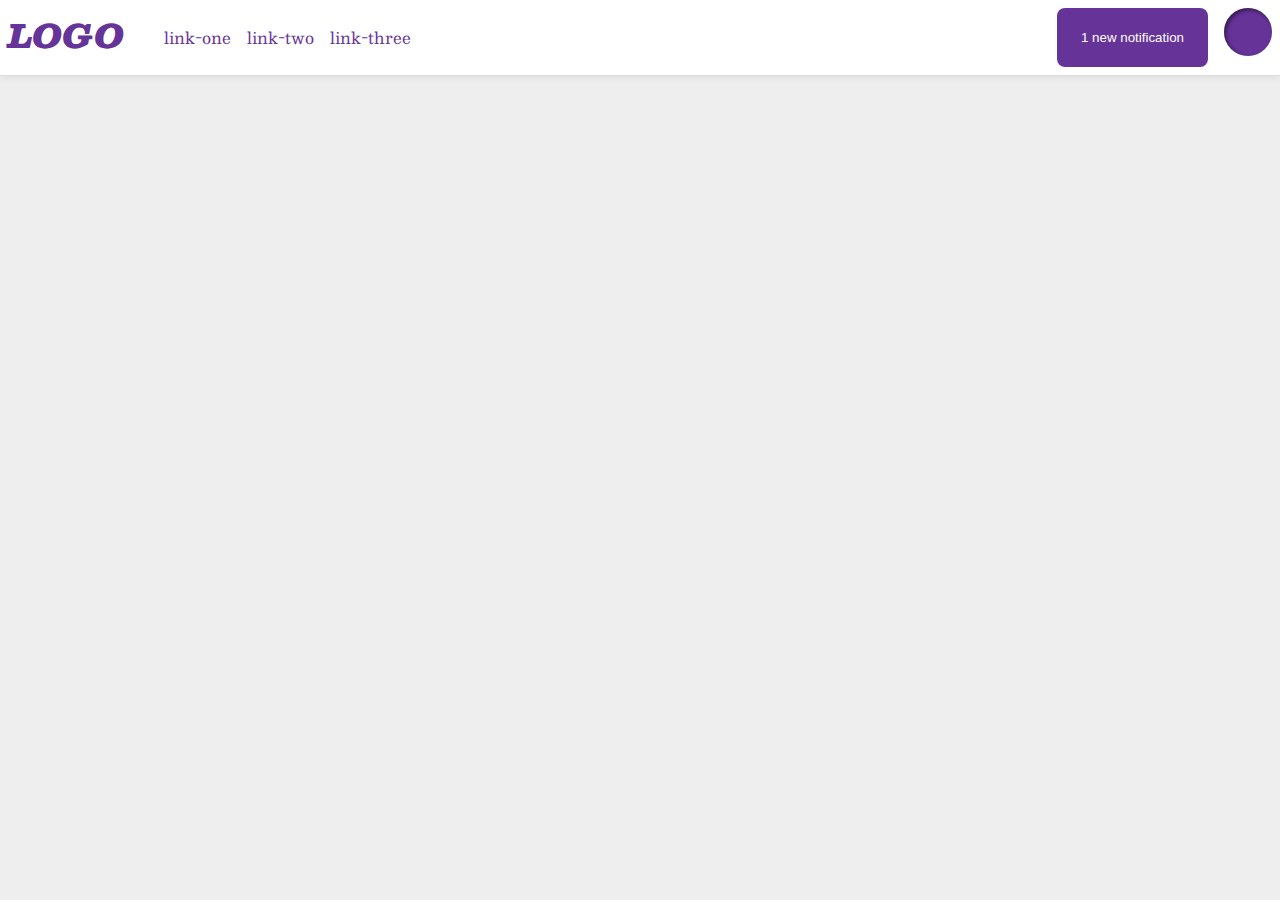
<file: flex/03-flex-header-2/index.html>
<!DOCTYPE html>
<html lang="en">
  <head>
    <meta charset="UTF-8" />
    <meta http-equiv="X-UA-Compatible" content="IE=edge" />
    <meta name="viewport" content="width=device-width, initial-scale=1.0" />
    <title>Flex Header 2</title>
    <link rel="stylesheet" href="style.css" />
  </head>
  <body>
    <div class="header">
      <div class="nav-bar">
        <div class="logo">LOGO</div>
        <ul class="links">
          <li><a href="https://google.com">link-one</a></li>
          <li><a href="https://google.com">link-two</a></li>
          <li><a href="https://google.com">link-three</a></li>
        </ul>
      </div>
      <div class="notification-bar">
        <button class="notifications">1 new notification</button>
        <div class="profile-image"></div>
      </div>
    </div>
  </body>
</html>
</file>
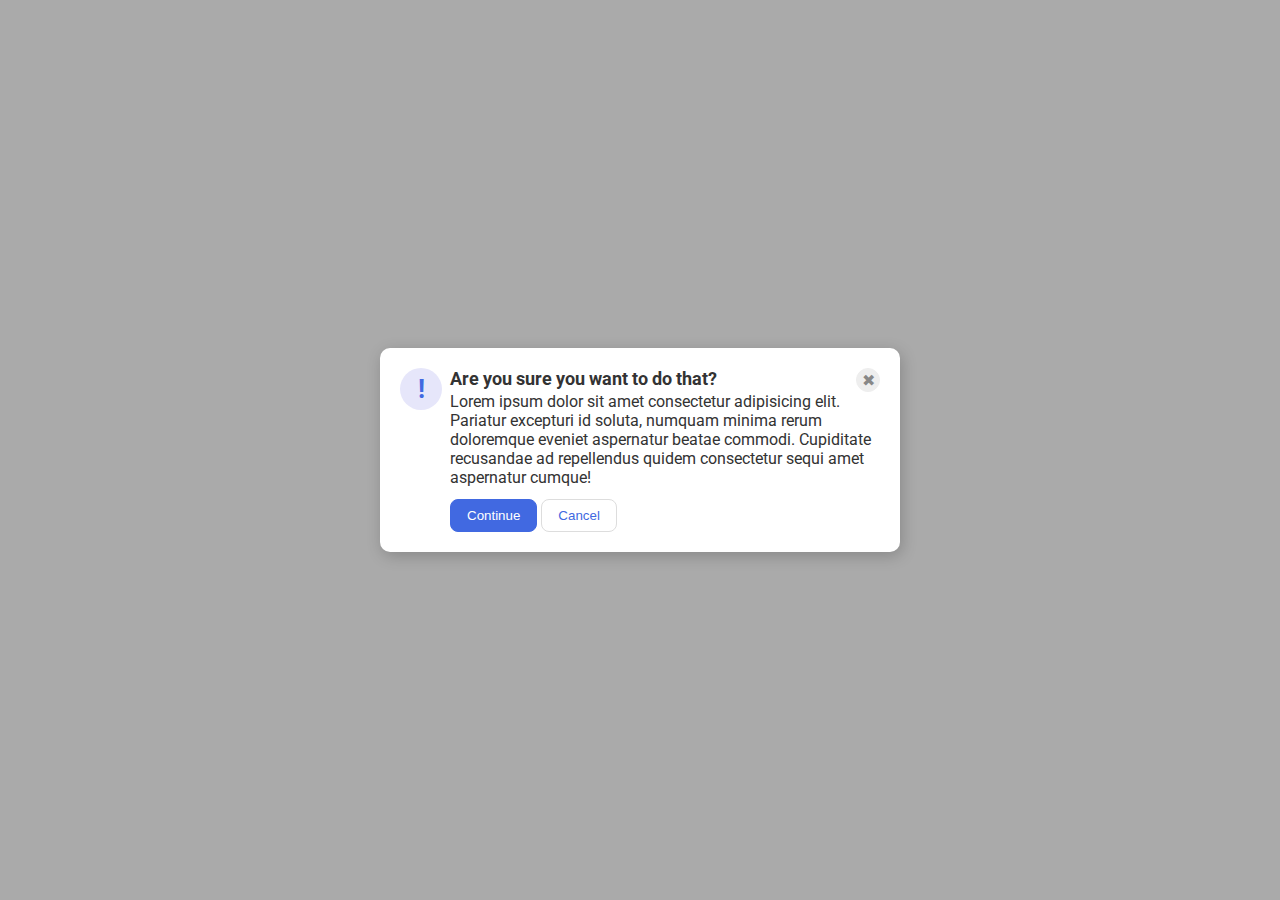
<file: flex/05-flex-modal/index.html>
<!DOCTYPE html>
<html lang="en">
  <head>
    <meta charset="UTF-8" />
    <meta http-equiv="X-UA-Compatible" content="IE=edge" />
    <meta name="viewport" content="width=device-width, initial-scale=1.0" />
    <link rel="stylesheet" href="style.css" />
    <title>Modal</title>
  </head>
  <body>
    <div class="modal">
      <div class="container">
        <div class="exclaim">
          <div class="icon">!</div>
        </div>
        <div class="container2">
          <div class="header-close">
            <div class="header">Are you sure you want to do that?</div>
            <button class="close-button">✖</button>
          </div>

          <div class="text">
            Lorem ipsum dolor sit amet consectetur adipisicing elit. Pariatur
            excepturi id soluta, numquam minima rerum doloremque eveniet
            aspernatur beatae commodi. Cupiditate recusandae ad repellendus
            quidem consectetur sequi amet aspernatur cumque!
          </div>
          <div class="buttons">
            <button class="continue">Continue</button>
            <button class="cancel">Cancel</button>
          </div>
        </div>
      </div>
    </div>
  </body>
</html>
</file>
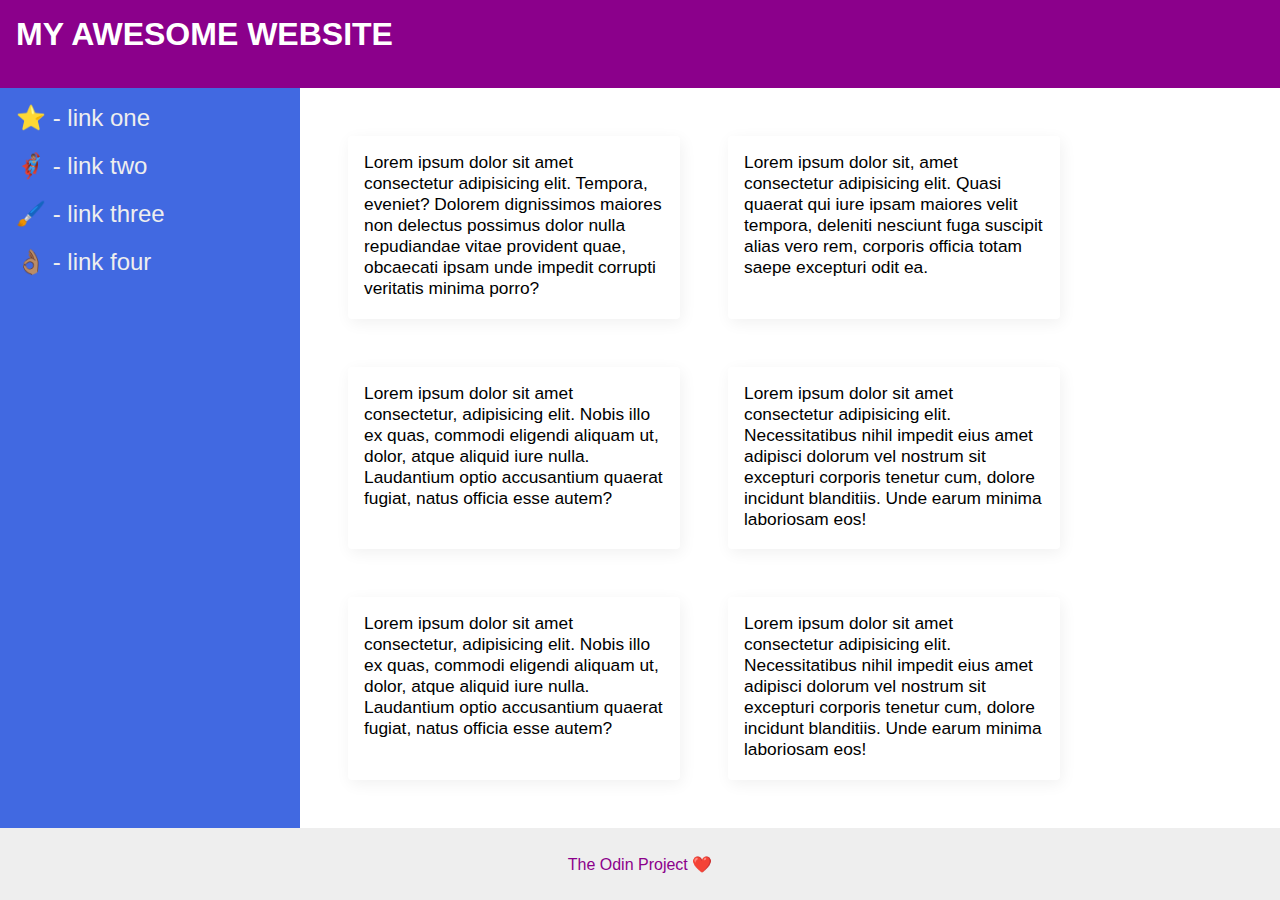
<file: flex/07-flex-layout-2/index.html>
<!DOCTYPE html>
<html lang="en">
  <head>
    <meta charset="UTF-8" />
    <meta http-equiv="X-UA-Compatible" content="IE=edge" />
    <meta name="viewport" content="width=device-width, initial-scale=1.0" />
    <title>The Holy Grail</title>
    <link rel="stylesheet" href="style.css" />
  </head>
  <body>
    <div class="header">MY AWESOME WEBSITE</div>
    <div class="hero">
      <div class="sidebar">
        <ul>
          <li><a href="#">⭐ - link one</a></li>
          <li><a href="#">🦸🏽‍♂️ - link two</a></li>
          <li><a href="#">🖌️ - link three</a></li>
          <li><a href="#">👌🏽 - link four</a></li>
        </ul>
      </div>
      <div class="card-container">
        <div class="card">
          Lorem ipsum dolor sit amet consectetur adipisicing elit. Tempora,
          eveniet? Dolorem dignissimos maiores non delectus possimus dolor nulla
          repudiandae vitae provident quae, obcaecati ipsam unde impedit
          corrupti veritatis minima porro?
        </div>
        <div class="card">
          Lorem ipsum dolor sit, amet consectetur adipisicing elit. Quasi
          quaerat qui iure ipsam maiores velit tempora, deleniti nesciunt fuga
          suscipit alias vero rem, corporis officia totam saepe excepturi odit
          ea.
        </div>
        <div class="card">
          Lorem ipsum dolor sit amet consectetur, adipisicing elit. Nobis illo
          ex quas, commodi eligendi aliquam ut, dolor, atque aliquid iure nulla.
          Laudantium optio accusantium quaerat fugiat, natus officia esse autem?
        </div>
        <div class="card">
          Lorem ipsum dolor sit amet consectetur adipisicing elit.
          Necessitatibus nihil impedit eius amet adipisci dolorum vel nostrum
          sit excepturi corporis tenetur cum, dolore incidunt blanditiis. Unde
          earum minima laboriosam eos!
        </div>
        <div class="card">
          Lorem ipsum dolor sit amet consectetur, adipisicing elit. Nobis illo
          ex quas, commodi eligendi aliquam ut, dolor, atque aliquid iure nulla.
          Laudantium optio accusantium quaerat fugiat, natus officia esse autem?
        </div>
        <div class="card">
          Lorem ipsum dolor sit amet consectetur adipisicing elit.
          Necessitatibus nihil impedit eius amet adipisci dolorum vel nostrum
          sit excepturi corporis tenetur cum, dolore incidunt blanditiis. Unde
          earum minima laboriosam eos!
        </div>
      </div>
    </div>
    <div class="footer">The Odin Project ❤️</div>
  </body>
</html>
</file>
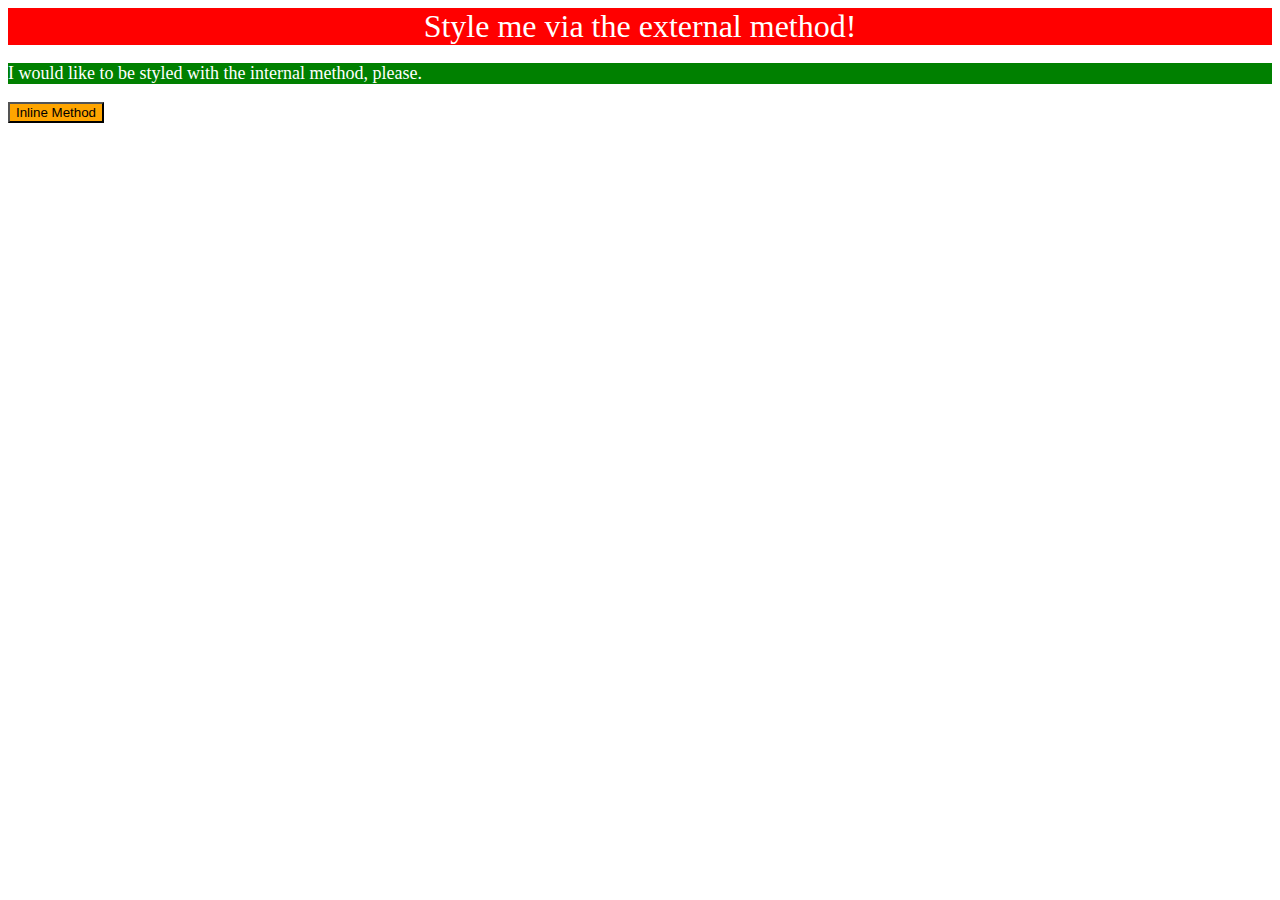
<file: foundations/01-css-methods/index.html>
<!DOCTYPE html>
<html lang="en">
  <head>
    <meta charset="UTF-8">
    <meta http-equiv="X-UA-Compatible" content="IE=edge">
    <meta name="viewport" content="width=device-width, initial-scale=1.0">
    <link rel="stylesheet" href="styles.css">
    <title>Methods for Adding CSS</title>
<style>
p {
color: white;
background-color: green;
font-size: 18px;



}


</style>
    
  </head>
  <body>
    <div>Style me via the external method!</div>
    <p>I would like to be styled with the internal method, please.</p>
    <button style=" font: 18px; background-color:orange ;">Inline Method</button>
  </body>
</html>
</file>
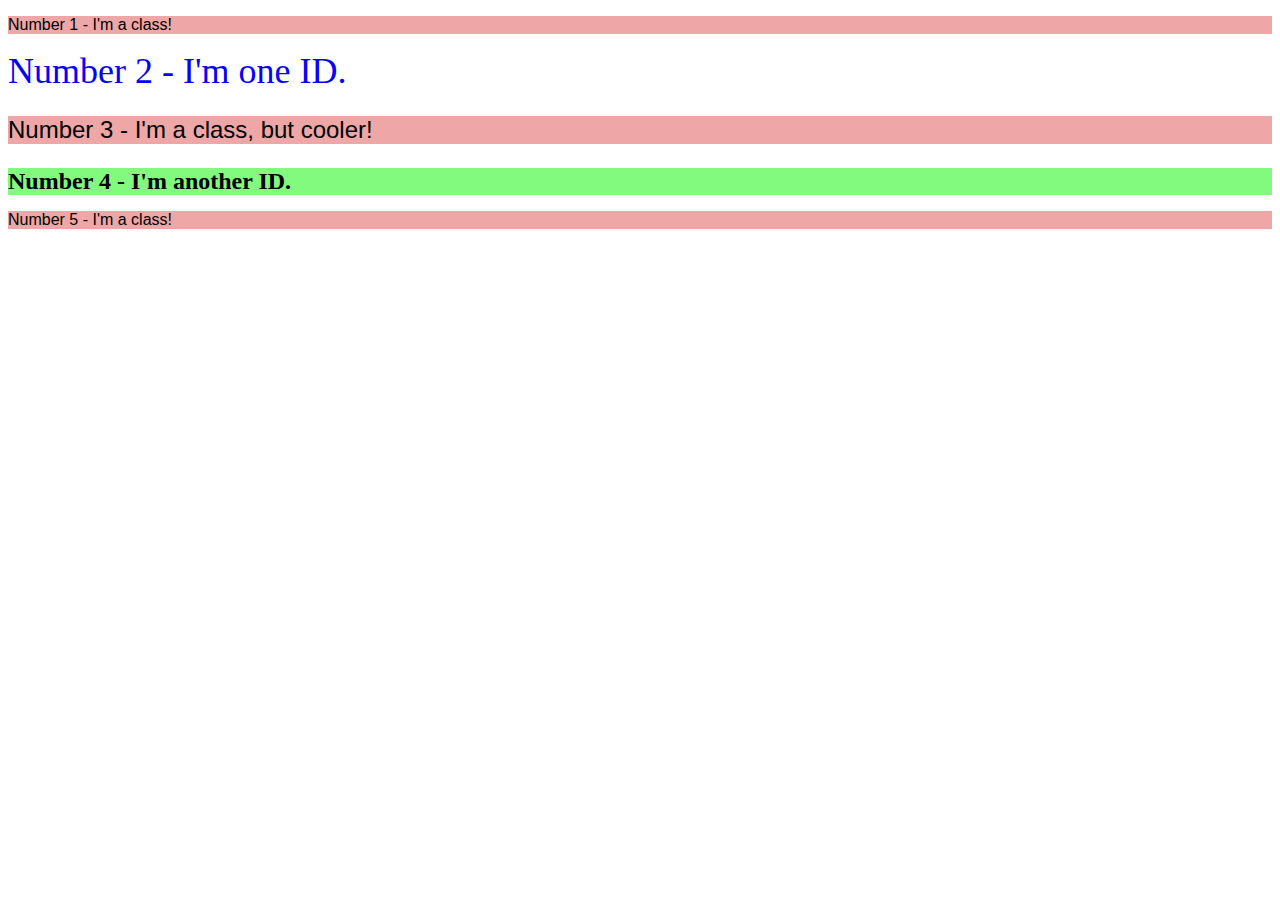
<file: foundations/02-class-id-selectors/index.html>
<!DOCTYPE html>
<html lang="en">
  <head>
    <meta charset="UTF-8">
    <meta http-equiv="X-UA-Compatible" content="IE=edge">
    <meta name="viewport" content="width=device-width, initial-scale=1.0">
    <title>Class and ID Selectors</title>
    <link rel="stylesheet" href="style.css">
  </head>
  <body>





    <p class="one">Number 1 - I'm a class!</p>
    <div id="two">Number 2 - I'm one ID.</div>
    <p class="three">Number 3 - I'm a class, but cooler!</p>
    <div id="four">Number 4 - I'm another ID.</div>
    <p class="five">Number 5 - I'm a class!</p>






  </body>
</html>
</file>
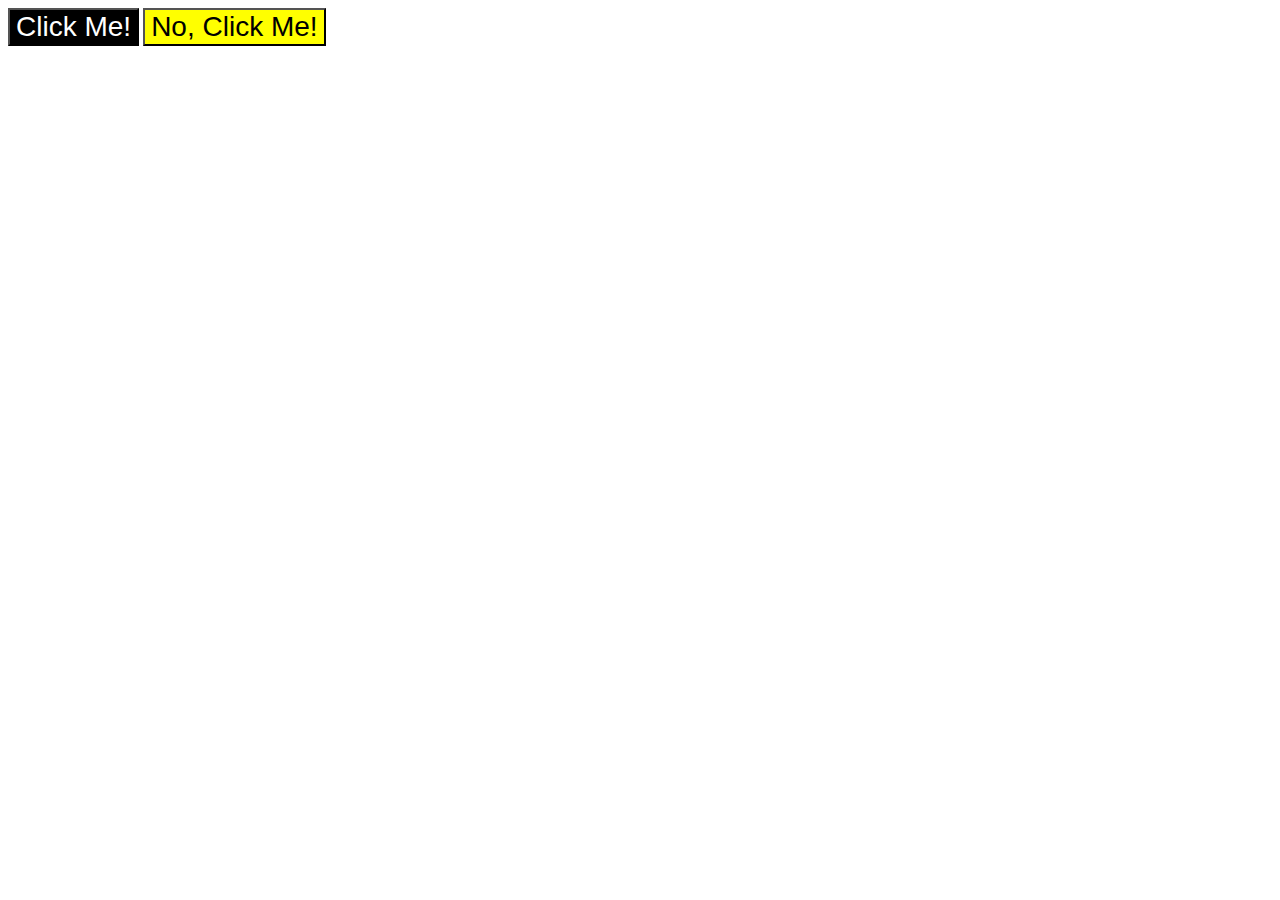
<file: foundations/03-grouping-selectors/index.html>
<!DOCTYPE html>
<html lang="en">
  <head>
    <meta charset="UTF-8">
    <meta http-equiv="X-UA-Compatible" content="IE=edge">
    <meta name="viewport" content="width=device-width, initial-scale=1.0">
    <title>Grouping Selectors</title>
    <link rel="stylesheet" href="style.css">
  </head>
  <body>
    <button class="first">Click Me!</button>
    <button class="second">No, Click Me!</button>
  </body>
</html>
</file>
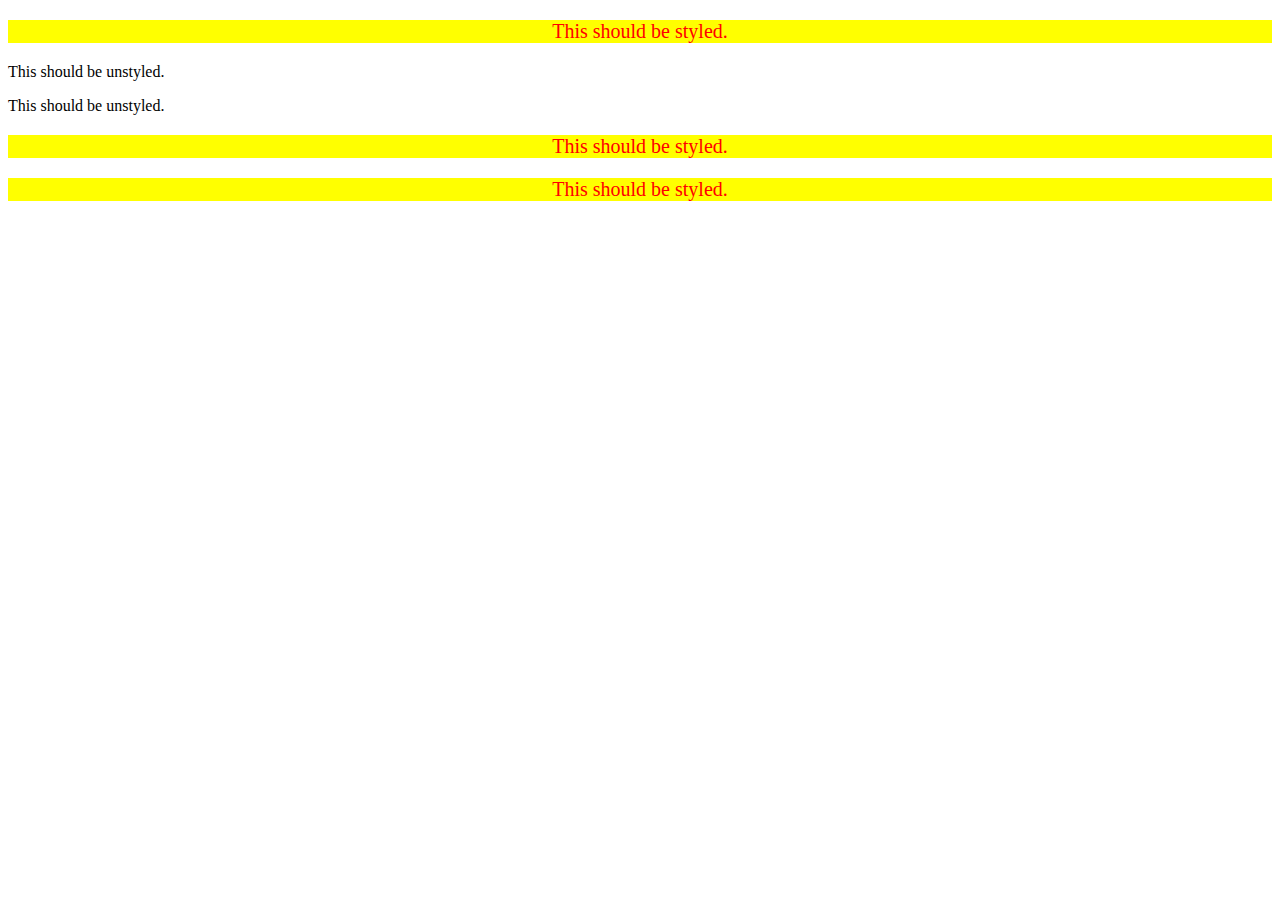
<file: foundations/05-descendant-combinator/index.html>
<!DOCTYPE html>
<html lang="en">
  <head>
    <meta charset="UTF-8">
    <meta http-equiv="X-UA-Compatible" content="IE=edge">
    <meta name="viewport" content="width=device-width, initial-scale=1.0">
    <title>Descendant Combinator</title>
    <link rel="stylesheet" href="style.css">
  </head>
  <body>
    <div class="container">
      <p class="text">This should be styled.</p>
    </div>


    <p class="text">This should be unstyled.</p>
    <p class="text">This should be unstyled.</p>

    
    <div class="container">
      <p class="text">This should be styled.</p>
      <p class="text">This should be styled.</p>
    </div>
  </body>
</html>
</file>
<file: flex/03-flex-header-2/style.css>
/* this is some magical font-importing.  
you'll learn about it later. */
@import url('https://fonts.googleapis.com/css2?family=Besley:ital,wght@0,400;1,900&display=swap');

body {
  margin: 0;
  background: #eee;
  font-family: Besley, serif;
}

.header {
  background: white;
  border-bottom: 1px solid #ddd;
  box-shadow: 0 0 8px rgba(0,0,0,.1);
  display: flex;
  justify-content: space-between;
  padding: 8px;
}

.profile-image {
  background: rebeccapurple;
  box-shadow: inset 2px 2px 4px rgba(0,0,0,.5);
  border-radius: 50%;
  width: 48px;
  height: 48px;
}

.logo {
  color: rebeccapurple;
  font-size: 32px;
  font-weight: 900;
  font-style: italic;
}

button {
  border: none;
  border-radius: 8px;
  background: rebeccapurple;
  color: white;
  padding: 8px 24px;
}

a {
  /* this removes the line under our links */
  text-decoration: none;
  color: rebeccapurple;
}

ul {
  list-style-type: none;
  display: flex;
  gap: 16px;
}

.nav-bar{
display: flex;




}

.notification-bar{

display:flex; 
gap:16px;



}
</file>
<file: flex/05-flex-modal/style.css>
@import url("https://fonts.googleapis.com/css2?family=Roboto:wght@400;700&display=swap");

html,
body {
  height: 100%;
}

body {
  font-family: Roboto, sans-serif;
  margin: 0;
  background: #aaa;
  color: #333;
  /* I'll give you this one for free lol */
  display: flex;
  align-items: center;
  justify-content: center;
}

.modal {
  background: white;
  width: 480px;
  border-radius: 10px;
  box-shadow: 2px 4px 16px rgba(0, 0, 0, 0.2);
  padding: 20px;
}

.container {
  display: flex;
  justify-content: space-between;
  gap: 8px;
}


.buttons {
  padding: 12px 12px 0px 0px;
}
.header-close {
  gap: 8px;
  display: flex;
  justify-content: space-between;
}

.header {
  font-weight: 700;
  font-size: 18px;
}

.icon {
  color: royalblue;
  font-size: 26px;
  font-weight: 700;
  background: lavender;
  width: 42px;
  height: 42px;
  border-radius: 50%;
  display: flex;
  align-items: center;
  justify-content: center;
  
}

.close-button {
  background: #eee;
  border-radius: 50%;
  color: #888;
  font-weight: 400;
  font-size: 16px;
  height: 24px;
  width: 24px;
  display: flex;
  align-items: center;
  justify-content: center;
  border: 1px solid #eee;
  padding: 0;
}

button {
  cursor: pointer;
  padding: 8px 16px;
  border-radius: 8px;
}

button.continue {
  background: royalblue;
  border: 1px solid royalblue;
  color: white;
}

button.cancel {
  background: white;
  border: 1px solid #ddd;
  color: royalblue;
}
</file>
<file: flex/07-flex-layout-2/style.css>
body {
  font-family: -apple-system, BlinkMacSystemFont, "Segoe UI", Roboto, Oxygen,
    Ubuntu, Cantarell, "Open Sans", "Helvetica Neue", sans-serif;
  margin: 0;
  min-height: 100vh;
  display: flex;
  flex-direction: column;
  /* justify-content: space-between; */
}
ul {
  display: flex;
  flex-direction: column;
  gap: 20px;
  margin: 0;
  padding: 0;
}
li {
  list-style: none;
}
a {
  text-decoration: none;
  color: #eee;
  font-size: 24px;
  font-weight: 500;
}

.header {
  height: 72px;
  background: darkmagenta;
  color: white;
  font-weight: 900;
  font-size: 32px;
  /* text-align: center; */
  padding: 16px 0px 0px 16px;
}

.hero {
  display: flex;
  flex: 1;
}
.card-container {
  display: flex;
  flex-wrap: wrap;
  gap: 48px;
  padding: 48px;
}

.sidebar {
  width: 300px;
  background: royalblue;
  box-sizing: border-box;
  padding: 16px;
  flex-shrink: 0;


}

.card {
  box-shadow: 2px 4px 16px rgba(0, 0, 0, 0.06);
  border-radius: 4px;
 padding: 16px;
  width: 300px;
  font-size: 13pt;
  font-weight: 400;
  
}
.footer {
  height: 72px;
  background: #eee;
  color: darkmagenta;
 display: flex;
 justify-content: center;
 align-items: center;
}
</file>
<file: foundations/01-css-methods/styles.css>
*{ color: black;}
div{ background-color: red; color: white; font-size: 32px; text-align: center; font-style: bold;}
</file>
<file: foundations/02-class-id-selectors/style.css>
p{background-color: rgb(239, 166, 166); font-family: verdana,DejaVu-Sans, sans-serif;}
#two{color: rgb(4, 4, 243); font-size: 36px; }

.three{font-size: 24px;}


#four{font-size: 24px;font-weight: bold; background-color: rgb(129, 250, 125);font-family: 'Trebuchet MS';}
</file>
<file: foundations/03-grouping-selectors/style.css>
.first{background-color: black; color: white;}
.second{background-color: yellow;}
button{font-size: 28px;font-family: Helvetica,'Times New Roman',sans-serif;}
</file>
<file: foundations/05-descendant-combinator/style.css>
.container .text{background-color: yellow; color: red; font-size: 20px;text-align: center;}
</file>
